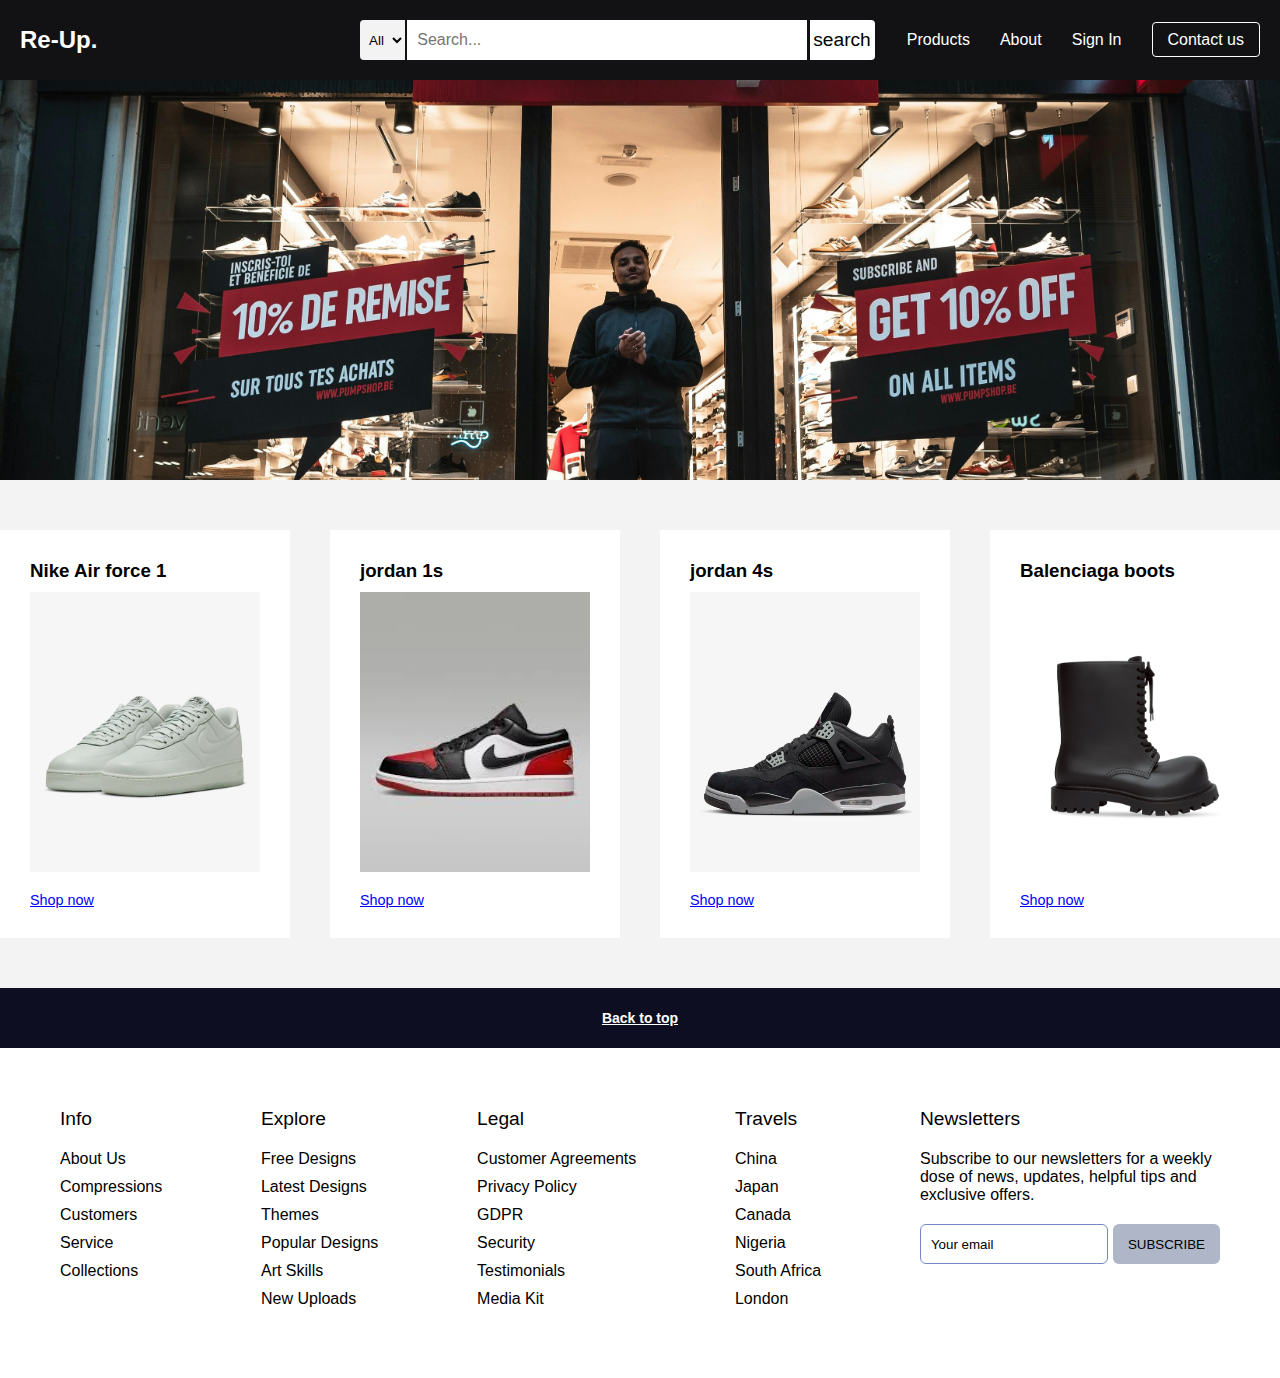
<file: index.html>
<!DOCTYPE html>
<html lang="en">
<head>
    <meta charset="UTF-8">
    <meta name="viewport" content="width=device-width, initial-scale=1.0">
    <link rel="stylesheet" href="./home.css">
    <title>Re-Up</title>
</head>
<body>
    <header>
        <nav class="navbar">
            <a class="logo" href="#">Re-Up<span>.</span></a>

            <div class="nav-search">
                <select class="select-search">
                  <option>All</option>
                  <option>All Categories</option>
                  <option>Nike Shoes</option>
                  <option>Adidas Shoes</option>
                  <option>Puma Shoes</option>
                  <option>Balenciaga Shoes</option>
                </select>
                <input type="text" placeholder="Search..." class="search-input">
                <div class="search-icon">
                  <span class="material-symbols-outlined">search</span>
                </div>

            <ul class="menu-links">
                <li><a href="#"></a></li>
                <li><a href="./product.html">Products</a></li>
                <li><a href="#">About</a></li>
                <li><a href="./signup.html"> Sign In</a></li>
                <li class="join-btn"><a href="#">Contact us</a></li>
            </ul>
        </nav>
    </header>

    <section class="hero-section"> </section>

    <section class="shop-section">
        <div class="shop-images">
          <div class="shop-link">
            <h3>Nike Air force 1</h3>
            <img src="./Assets/airf.png" alt="card">
            <a href="./AF1.html">Shop now</a>
          </div>
          <div class="shop-link">
            <h3>jordan 1s</h3>
            <img src="./Assets/AJ1.jpeg" alt="card">
            <a href="./AJ1.html">Shop now</a>
          </div>
          <div class="shop-link">
            <h3>jordan 4s</h3>
            <img src="./Assets/AJ4.jpg" alt="card">
            <a href="./AJ4.html">Shop now</a>
          </div>
          <div class="shop-link">
            <h3>Balenciaga boots</h3>
            <img src="./Assets/balencii.jpg" alt="card">
            <a href="#">Shop now</a>
          </div>
        </div>
      </section>

    <footer>
        <a href="#" class="footer-title">
            Back to top
        </a>

        <div class="footer-row">

            <div class="footer-col">
                <h4>Info</h4>
                <ul class="links">
                    <li><a href="#">About Us</a></li>
                    <li><a href="#">Compressions</a></li>
                    <li><a href="#">Customers</a></li>
                    <li><a href="#">Service</a></li>
                    <li><a href="#">Collections</a></li>
                </ul>
            </div>

            <div class="footer-col">
                <h4>Explore</h4>
                <ul class="links">
                    <li><a href="#">Free Designs</a></li>
                    <li><a href="#">Latest Designs</a></li>
                    <li><a href="#">Themes</a></li>
                    <li><a href="#">Popular Designs</a></li>
                    <li><a href="#">Art Skills</a></li>
                    <li><a href="#">New Uploads</a></li>
                </ul>
            </div>

            <div class="footer-col">
                <h4>Legal</h4>
                <ul class="links">
                    <li><a href="#">Customer Agreements</a></li>
                    <li><a href="#">Privacy Policy</a></li>
                    <li><a href="#">GDPR</a></li>
                    <li><a href="#">Security</a></li>
                    <li><a href="#">Testimonials</a></li>
                    <li><a href="#">Media Kit</a></li>
                </ul>
            </div>

            <div class="footer-col">
                <h4>Travels</h4>
                <ul class="links">
                    <li><a href="#">China</a></li>
                    <li><a href="#">Japan</a></li>
                    <li><a href="#">Canada</a></li>
                    <li><a href="#">Nigeria</a></li>
                    <li><a href="#">South Africa</a></li>
                    <li><a href="#">London</a></li>
                </ul>
            </div>

            <div class="footer-col">
                <h4>Newsletters</h4>
                <p>Subscribe to our newsletters for a weekly dose of news, updates, helpful tips and exclusive offers. </p>

                <form>
                    <input type="text" placeholder="Your email" required>
                    <button type="submit">SUBSCRIBE</button>
                </form>

                <div class="icons">
                    <i class="fa-brands fa-facebook-f"></i>
                    <i class="fa-brands fa-twitter"></i>
                    <i class="fa-brands fa-linkedin"></i>
                    <i class="fa-brands fa-github"></i>
                </div>

            </div>

        </div>
    </footer>


</body>
</html>
</file>
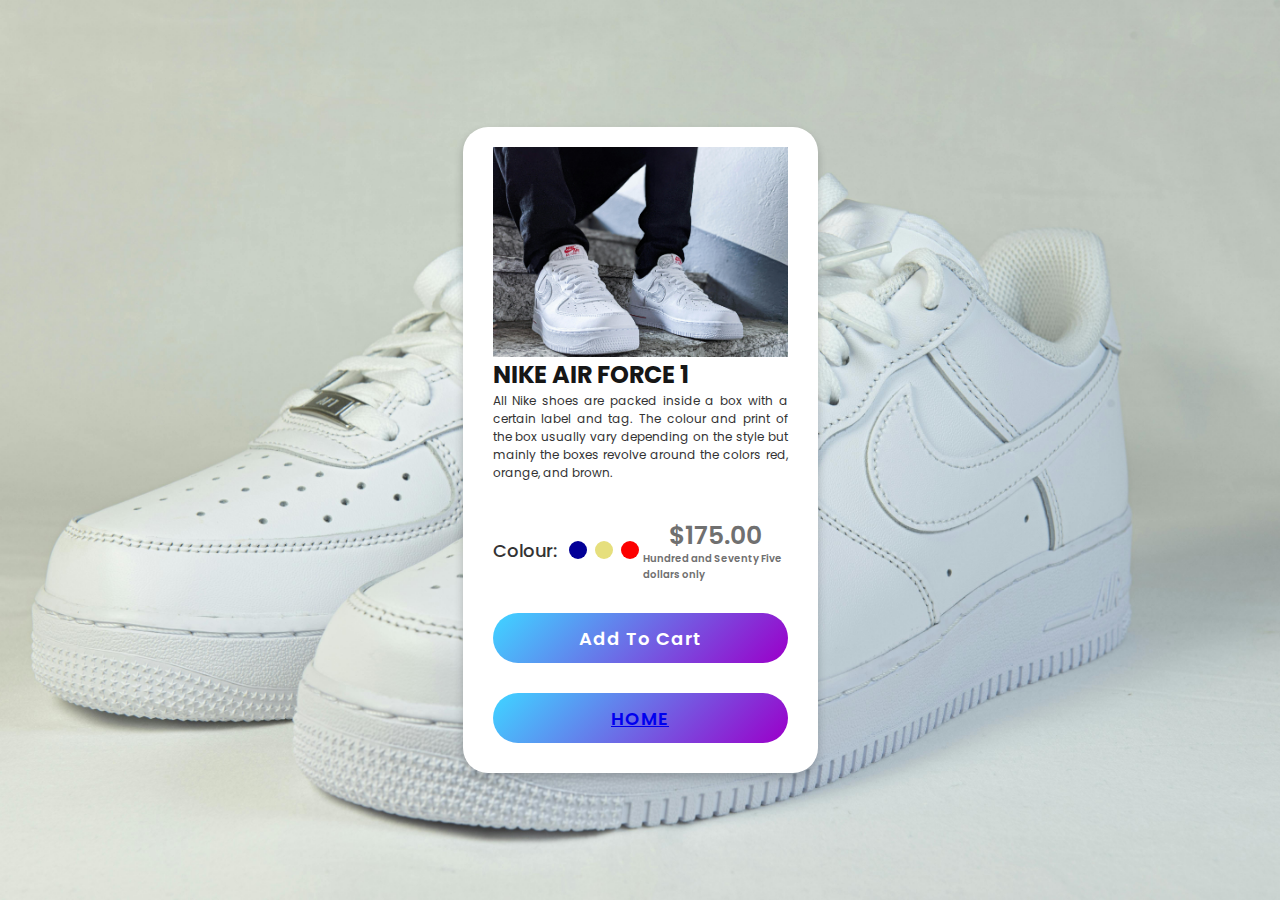
<file: AF1.html>
<!DOCTYPE html>
<html lang="en">
<head>
    <meta charset="UTF-8">
    <meta name="viewport" content="width=device-width, initial-scale=1.0">
    <link rel="stylesheet" href="./AF1.css">
    <title>airforce 1</title>
</head>
<body>
    <div class="product-card">
        <div class="logo-cart">
          <i class='bx bx-shopping-bag'></i>
        </div>
        <div class="main-images">
          <img id="blue" class="blue" src="./Assets/blue.png" alt="blue">
          <img id="beige" class="beige" src="./Assets/beige.png" alt="blue">
          <img id="red" class="red" src="./Assets/red.png" alt="">
        </div>
        <div class="shoe-details">
          <span class="shoe_name"><b>NIKE AIR FORCE 1</b></span>
          <p>All Nike shoes are packed inside a box with a certain label and tag. The colour and print of the box usually vary depending on the style but mainly the boxes revolve around the colors red, orange, and brown.</p>
          <div class="stars">
            <i class='bx bxs-star' ></i>
            <i class='bx bxs-star' ></i>
            <i class='bx bxs-star' ></i>
            <i class='bx bxs-star' ></i>
            <i class='bx bx-star' ></i>
          </div>
        </div>     
        <div class="color-price">
          <div class="color-option">
            <span class="color">Colour:</span>
            <div class="circles">
              <span class="circle blue"  id="blue"></span>
              <span class="circle beige " id="beige"></span>
              <span class="circle red " id="red"></span>
            </div>
          </div>
          <div class="price">
            <span class="price_num">$175.00</span>
            <span class="price_letter">Hundred and Seventy Five dollars only</span>
          </div>
        </div>
        <div class="button">
          <div class="button-layer"></div>
          <button>Add To Cart</button>
        </div>

        <div class="button">
            <div class="button-layer"></div>
            <button><a href="./index.html">HOME</a></button>
          </div>
      </div>
    
</body>
</html>
</file>
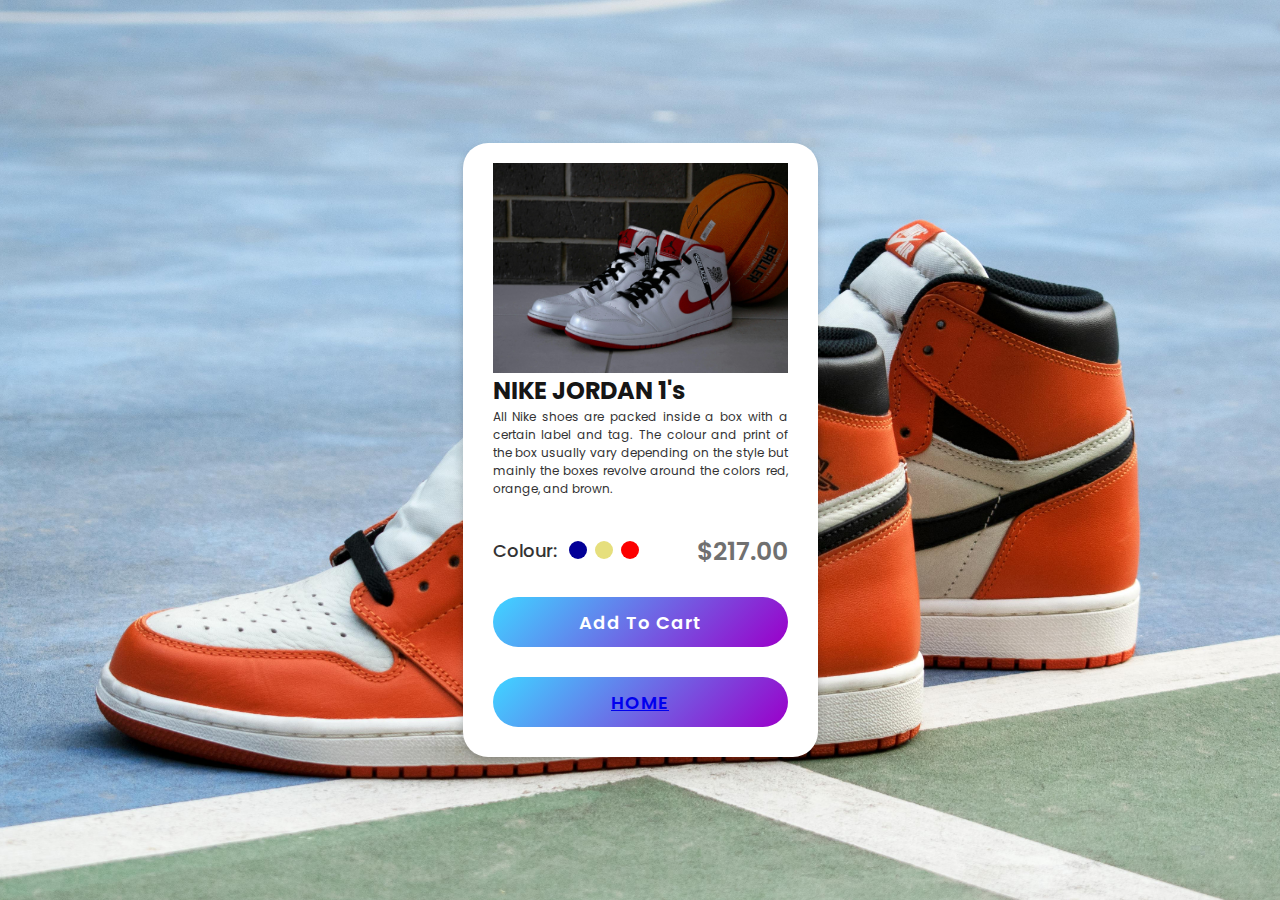
<file: AJ1.html>
<!DOCTYPE html>
<html lang="en">
<head>
    <meta charset="UTF-8">
    <meta name="viewport" content="width=device-width, initial-scale=1.0">
    <link rel="stylesheet" href="./AJ1.css">
    <title>Jordan 1's</title>
</head>
<body>
    <div class="product-card">
        <div class="logo-cart">
          <i class='bx bx-shopping-bag'></i>
        </div>
        <div class="main-images">
          <img id="blue" class="blue" src="./Assets/blue.png" alt="blue">
          <img id="beige" class="beige" src="./Assets/beige.png" alt="blue">
          <img id="red" class="red" src="./Assets/red.png" alt="">
        </div>
        <div class="shoe-details">
          <span class="shoe_name"><b>NIKE JORDAN 1's</b></span>
          <p>All Nike shoes are packed inside a box with a certain label and tag. The colour and print of the box usually vary depending on the style but mainly the boxes revolve around the colors red, orange, and brown.</p>
          <div class="stars">
            <i class='bx bxs-star' ></i>
            <i class='bx bxs-star' ></i>
            <i class='bx bxs-star' ></i>
            <i class='bx bxs-star' ></i>
            <i class='bx bx-star' ></i>
          </div>
        </div>     
        <div class="color-price">
          <div class="color-option">
            <span class="color">Colour:</span>
            <div class="circles">
              <span class="circle blue"  id="blue"></span>
              <span class="circle beige " id="beige"></span>
              <span class="circle red " id="red"></span>
            </div>
          </div>
          <div class="price">
            <span class="price_num">$217.00</span>
            <span class="price_letter"></span>
          </div>
        </div>
        <div class="button">
          <div class="button-layer"></div>
          <button>Add To Cart</button>
        </div>

        <div class="button">
            <div class="button-layer"></div>
            <button><a href="./index.html">HOME</a></button>
          </div>
      </div>
</body>
</html>
</file>
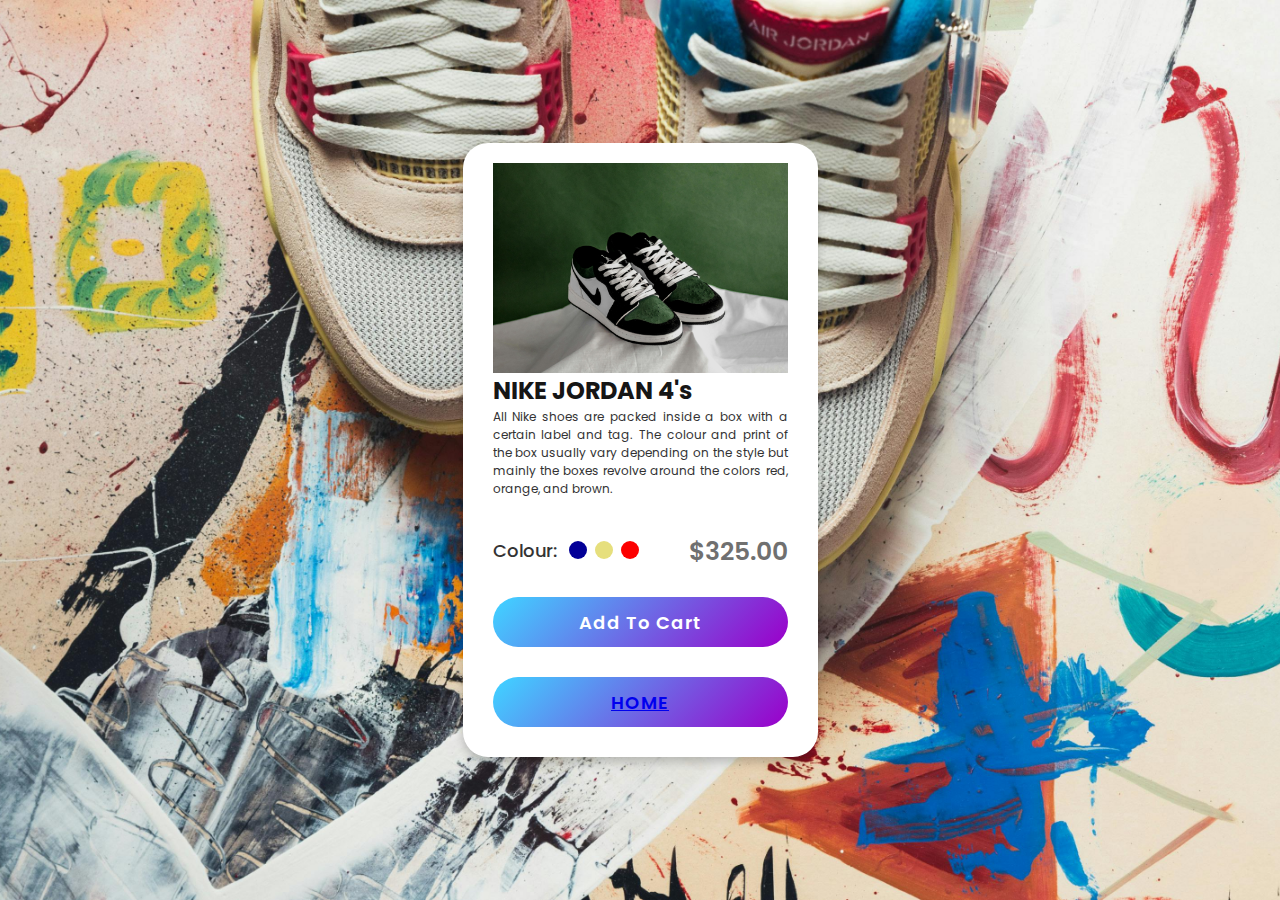
<file: AJ4.html>
<!DOCTYPE html>
<html lang="en">
<head>
    <meta charset="UTF-8">
    <meta name="viewport" content="width=device-width, initial-scale=1.0">
    <link rel="stylesheet" href="./AJ4.css">
    <title>Jorddan 4's</title>
</head>
<body>
    <div class="product-card">
        <div class="logo-cart">
          <i class='bx bx-shopping-bag'></i>
        </div>
        <div class="main-images">
          <img id="blue" class="blue" src="./Assets/blue.png" alt="blue">
          <img id="beige" class="beige" src="./Assets/beige.png" alt="blue">
          <img id="red" class="red" src="./Assets/red.png" alt="">
        </div>
        <div class="shoe-details">
          <span class="shoe_name"><b>NIKE JORDAN 4's</b></span>
          <p>All Nike shoes are packed inside a box with a certain label and tag. The colour and print of the box usually vary depending on the style but mainly the boxes revolve around the colors red, orange, and brown.</p>
          <div class="stars">
            <i class='bx bxs-star' ></i>
            <i class='bx bxs-star' ></i>
            <i class='bx bxs-star' ></i>
            <i class='bx bxs-star' ></i>
            <i class='bx bx-star' ></i>
          </div>
        </div>     
        <div class="color-price">
          <div class="color-option">
            <span class="color">Colour:</span>
            <div class="circles">
              <span class="circle blue"  id="blue"></span>
              <span class="circle beige " id="beige"></span>
              <span class="circle red " id="red"></span>
            </div>
          </div>
          <div class="price">
            <span class="price_num">$325.00</span>
            <span class="price_letter"> </span>
          </div>
        </div>
        <div class="button">
          <div class="button-layer"></div>
          <button>Add To Cart</button>
        </div>

        <div class="button">
            <div class="button-layer"></div>
            <button><a href="./index.html">HOME</a></button>
          </div>
      </div>
</body>
</html>
</file>
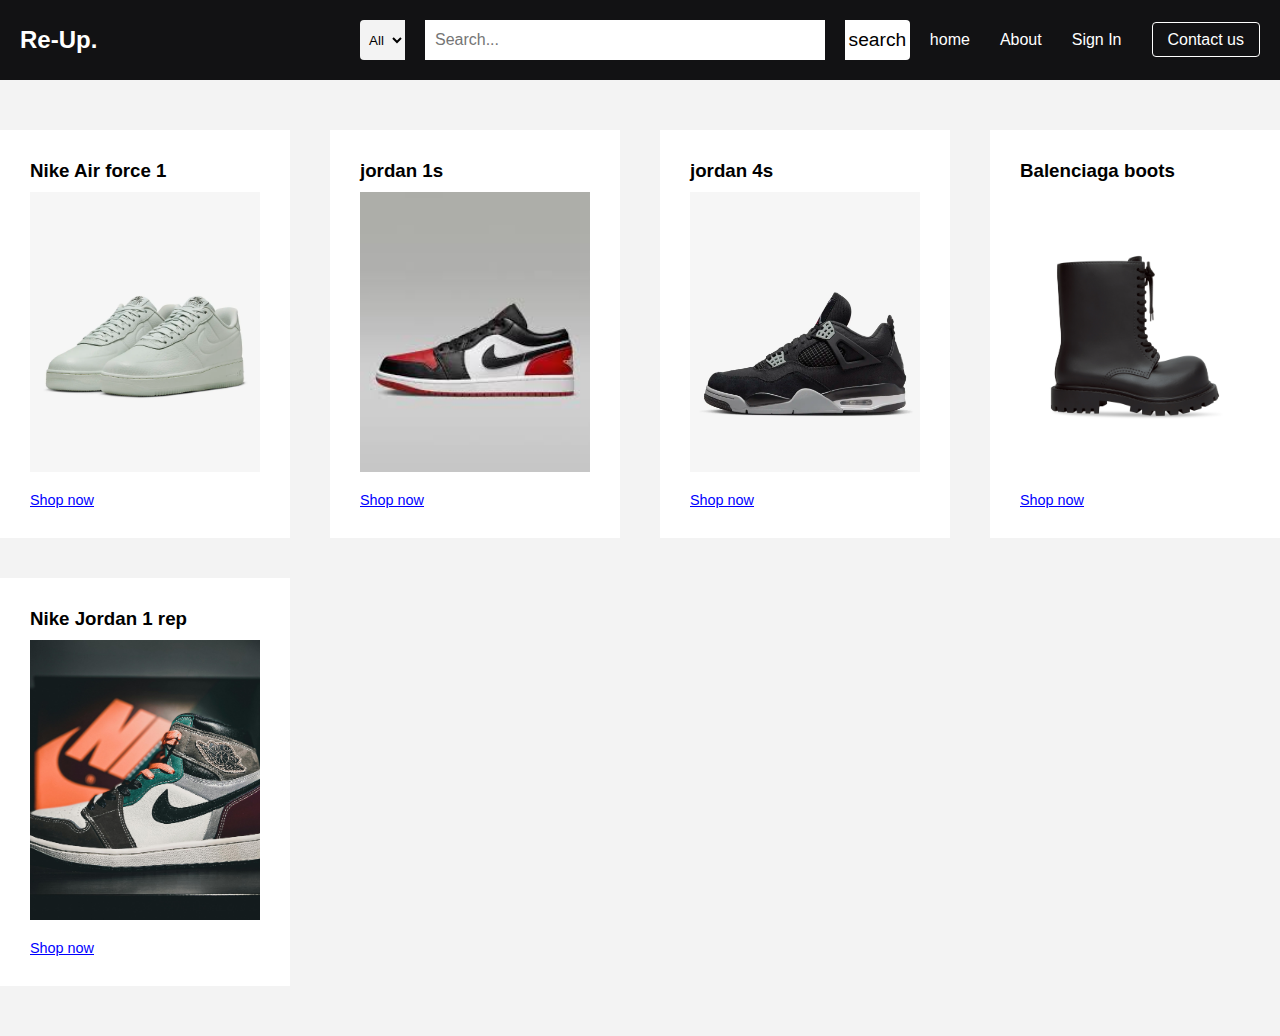
<file: product.html>
<!DOCTYPE html>
<html lang="en">
<head>
    <meta charset="UTF-8">
    <meta name="viewport" content="width=device-width, initial-scale=1.0">
    <link rel="stylesheet" href="./product.css">
    <title>Products</title>
</head>
<body>
    <header>
        <nav class="navbar">
            <a class="logo" href="#">Re-Up<span>.</span></a>

            <div class="nav-search">
                <select class="select-search">
                  <option>All</option>
                  <option>All Categories</option>
                  <option>Nike Shoes</option>
                  <option>Adidas Shoes</option>
                  <option>Puma Shoes</option>
                  <option>Balenciaga Shoes</option>
                </select>
                <input type="text" placeholder="Search..." class="search-input">
                <div class="search-icon">
                  <span class="material-symbols-outlined">search</span>
                </div>

            <ul class="menu-links">
                <li><a href="./index.html">home</a></li>
                <li><a href="#">About</a></li>
                <li><a href="./signup.html"> Sign In</a></li>
                <li class="join-btn"><a href="#">Contact us</a></li>
            </ul>
        </nav>
    </header>
    
    <section class="shop-section">
        <div class="shop-images">
            
          <div class="shop-link">
            <h3>Nike Air force 1</h3>
            <img src="./Assets/airf.png" alt="card">
            <a href="./AF1.html">Shop now</a>
          </div>

          <div class="shop-link">
            <h3>jordan 1s</h3>
            <img src="./Assets/AJ1.jpeg" alt="card">
            <a href="#">Shop now</a>
          </div>

          <div class="shop-link">
            <h3>jordan 4s</h3>
            <img src="./Assets/AJ4.jpg" alt="card">
            <a href="#">Shop now</a>
          </div>

          <div class="shop-link">
            <h3>Balenciaga boots</h3>
            <img src="./Assets/balencii.jpg" alt="card">
            <a href="#">Shop now</a>
          </div>

          <div class="shop-link">
            <h3>Nike Jordan 1 rep</h3>
            <img src="./Assets/Jordan1s.jpg" alt="card">
            <a href="#">Shop now</a>
          </div>

        </div>
      </section>


</body>
</html>
</file>
<file: home.css>
*{
    margin: 0;
    padding: 0;
    box-sizing: border-box;
    font-family: 'Gill Sans', 'Gill Sans MT', Calibri, 'Trebuchet MS', sans-serif;
}

header{
    left: 0;
    right: 0;
    width: 100%;
    z-index: 1;
    padding: 20px;
    background: #121214;
}

header .navbar{
    max-width: 1280px;
    margin: none;
    display: flex;
    align-items: center;
    justify-content: space-between;
}

.navbar .logo {
    color: #fff;
    font-weight: 600;
    font-size: 1.5rem;
    text-decoration: none;
}

.nav-search {
    display: flex;
    justify-content: space-between;
    max-width: 900px;
    width: 100%;
    height: 40px;
    border-radius: 5px;
}

.select-search {
    background: #f3f3f3;
    width: 45px;
    text-align: center;
    border-top-left-radius: 4px;
    border-bottom-left-radius: 4px;
    border: none;
}

.search-input {
    max-width: 400px;
    width: 100%;
    font-size: 1rem;
    border: none;
    outline: none;
    padding-left: 10px;
}

.search-icon {
    max-width: 65px;
    width: 100%;
    display: flex;
    justify-content: center;
    align-items: center;
    font-size: 1.2rem;
    background: #ffffff;
    color: #000000;
    cursor: pointer;
    border-top-right-radius: 4px;
    border-bottom-right-radius: 4px;
}

.navbar .menu-links{
    display: flex;
    align-items: center;
    list-style: none;
    gap: 30px;
}

.navbar a{
    text-decoration: none;
    color: #fff;
}

.navbar .menu-links li a{
    text-decoration: none;
    color: #fff;
}

.navbar .menu-links .language-item a{
    display: flex;
    gap: 8px;
    align-items: center;
}

.navbar .menu-links .language-item span{
    font-size: 1.3rem;
}

.navbar .menu-links li a:hover{
    color: #1dbf73;
}

.navbar .menu-links .join-btn a{
    border: 1px solid #fff;
    padding: 8px 15px;
    border-radius: 4px;
}

.navbar .menu-links.join-btn a:hover{
    color: #fff;
    border-color: transparent;
    background: #1dbf73;
}

.hero-section {
    height: 400px;
    background-image: url("./Assets/storeback.jpg");
    background-position: center;
    background-size: cover;
}

@media screen and (max-width: 900px) {
    
    .navbar .nav-search .menu-links{
        height: 100vh;
        max-width: 300px;
        width: 100%;
        background: #fff;
        position: fixed;
        left: -300px;
        top: 0;
        display: block;
        padding: 75px 40px 0;
        transition: left 0.2s ease;
    }

    .navbar .nav-search .menu-links li{
        margin-bottom: 30px;
    }

    .navbar .nav-search .menu-links li{
        color: #000;
        font-size: 1.1rem;
    }
    
    .navbar .nav-search .menu-links .join-btn a{
        padding: 0;
    }
    
    .navbar .nav-search .menu-links .join-btn a:hover{
        color: #1dbf73;
        background: none;
    }
    
    .hero-section{
        height: 450px;
        background:url(./Assets/thatshii.jpg);
        background-position: center;
        background-size: cover;
    }
}

.shop-section {
    display: flex;
    align-items: center;
    flex-direction: column;
    background-color: #f3f3f3;
    padding: 50px 0;
}

.shop-images {
    display: grid;
    grid-template-columns: repeat(auto-fit, minmax(250px, 1fr));
    gap: 40px;
    max-width: 1280px;
    width: 100%;
}

.shop-link {
    background-color: #fff;
    padding: 30px;
    display: flex;
    cursor: pointer;
    flex-direction: column;
    white-space: nowrap;
}

.shop-link img {
    width: 100%;
    height: 280px;
    object-fit: cover;
    margin-bottom: 10px;
}

.shop-link h3 {
    margin-bottom: 10px;
}

.shop-link a {
    display: inline-block;
    margin-top: 10px;
    font-size: 0.9rem;
    color: blue;
    font-weight: 500;
    transition: color 0.3s ease;
}

.shop-link:hover a {
    color: #c7511f;
    text-decoration: underline;
}

@media (max-width: 1200px) {
    .shop-section .shop-images .shop-link{
        padding: 15px;
    }
}

@media screen and (max-width: 980px) {
    .shop-section{
        margin: 0 auto;
    }
}

.footer-title {
    display: flex;
    align-items: center;
    justify-content: center;
    background-color: #0e0e22;
    color: #fff;
    font-size: 0.875rem;
    font-weight: 600;
    height: 60px;
}

.footer-row {
    display: flex;
    flex-wrap: wrap;
    justify-content: space-between;
    gap: 3.5rem;
    padding: 60px;
}

.footer-row .footer-col h4 {
    color: #000000;
    font-size: 1.2rem;
    font-weight: 400;
}

.footer-col .links {
    margin-top: 20px;
}

.footer-col .links li {
    list-style: none;
    margin-bottom: 10px;
}

.footer-col .links li a {
    text-decoration: none;
    color: #000000;
}

.footer-col .links li a:hover {
    color: #000000;
}

.footer-col p {
    margin: 20px 0;
    color: #000000;
    max-width: 300px;
}

.footer-col form {
    display: flex;
    gap: 5px;
}

.footer-col input {
    height: 40px;
    border-radius: 6px;
    background: none;
    width: 100%;
    outline: none;
    border: 1px solid #7489C6;
    caret-color: #000000;
    padding-left: 10px;
}

.footer-col input::placeholder {
    color: #000000;
}

.footer-col form button {
    background: #afb6c7;
    outline: none;
    border: none;
    padding: 10px 15px;
    border-radius: 6px;
    cursor: pointer;
    font-weight: 500;
    transition: 0.2s ease; 
}

.footer-col form button:hover {
    background: #cecccc;
}

.footer-col .icons {
    display: flex;
    margin-top: 30px;
    gap: 30px;
    cursor: pointer;
}

.footer-col .icons i {
    color: #afb6c7;
}

.footer-col .icons i:hover {
    color: #ffffff;
}

@media (max-width: 768px) {
     .footer-row {
        padding: 20px;
        gap: 1rem;
    }

    .footer-col form {
        display: block;
    }

    .footer-col form :where(input, button) {
        width: 100%;
    }

    .footer-col form button {
        margin: 10px 0 0;
    }
}
</file>
<file: AF1.css>
@import url('https://fonts.googleapis.com/css2?family=Poppins:wght@400;500;600&display=swap');
*{
  margin: 0;
  padding: 0;
  box-sizing: border-box;
  font-family: 'Poppins', sans-serif;
}
body{
  height: 100vh;
  display: flex;
  align-items: center;
  justify-content: center;
  background-image: url(./Assets/AF1back.jpg);
  background-position: center;
  background-size: cover;
}
.product-card {
  position: relative;
  max-width: 355px;
  width: 100%;
  border-radius: 25px;
  padding: 20px 30px 30px 30px;
  background: #fff;
  box-shadow: 0 5px 10px rgba(0, 0, 0, 0.2);
  z-index: 3;
  overflow: hidden;
}
.product-card .logo-cart{
  display: flex;
  align-items: center;
  justify-content: space-between;
}
.product-card .logo-cart img{
  height: 60px;
  width: 60px;
  object-fit: cover;
}
.product-card .logo-cart i{
  font-size: 27px;
  color: #707070;
  cursor: pointer;
  transition: color 0.3s ease;
}
.product-card .logo-cart i:hover{
  color: #333;
}
.product-card .main-images{
  background-image: url(./Assets/AF1productimg.jpg);
  background-position: center;
  background-size: cover;
  position: relative;
  height: 210px;
}
.product-card .main-images img{
  position: absolute;
  height: 300px;
  width: 300px;
  object-fit: cover;
  transform: rotate(18deg);
  left: 12px;
  top: -40px;
  z-index: -1;
  opacity: 0;
  transition: opacity 0.5s ease;
}
.product-card .main-images img.active{
  opacity: 1;
}
.product-card .shoe-details .shoe_name{
  font-size: 24px;
  font-weight: 500;
  color: #161616;
}
.product-card .shoe-details p{
  font-size: 12px;
  font-weight: 400;
  color: #333;
  text-align: justify;
}
.product-card .shoe-details .stars i{
  margin: 0 -1px;
  color: #333;
}
.product-card .color-price .color-option{
  display: flex;
  align-items: center;
}
.color-price{
  display: flex;
  justify-content: space-between;
  align-items: center;
  margin-top: 10px;
}
.color-price .color-option .color{
  font-size: 18px;
  font-weight: 500;
  color: #333;
  margin-right: 8px;
}
.color-option  .circles{
  display: flex;
}
.color-option  .circles .circle{
  height: 18px;
  width: 18px;
  background: #ffffff;
  border-radius: 50%;
  margin: 0 4px;
  cursor: pointer;
  transition: all 0.4s ease;
}
.color-option  .circles .circle.blue{
    background: #030097;
  }
.color-option  .circles .circle.blue.active{
  box-shadow: 0 0 0 2px #fff,
               0 0 0 4px #030097;
}
.color-option  .circles .circle.beige{
  background: #e6df7d;
}
.color-option  .circles .circle.beige.active{
  box-shadow: 0 0 0 2px #fff,
               0 0 0 4px #e6df7d;
}
.color-option  .circles .circle.red{
  background: #fc0000;
}
.color-option  .circles .circle.yellow.active{
  box-shadow: 0 0 0 2px #fff,
               0 0 0 4px #ff0000;
}
.color-price .price{
  display: flex;
  flex-direction: column;
  justify-content: center;
  align-items: center;
}
.color-price .price .price_num{
  font-size: 25px;
  font-weight: 600;
  color: #707070;
}
.color-price .price .price_letter{
  font-size: 10px;
  font-weight: 600;
  margin-top: -4px;
  color: #707070;
}
.product-card .button{
  position: relative;
  height: 50px;
  width: 100%;
  border-radius: 25px;
  margin-top: 30px;
  overflow: hidden;
}
.product-card .button .button-layer{
  position: absolute;
  height: 100%;
  width: 300%;
  left: -100%;
  background-image: linear-gradient(135deg,#9708CC, #43CBFF,#9708CC, #43CBFF );
  transition: all 0.4s ease;
  border-radius: 25PX;
}
.product-card .button:hover .button-layer{
  left: 0;
}
.product-card .button button{
  position: relative;
  height: 100%;
  width: 100%;
  background: none;
  outline: none;
  border: none;
  font-size: 18px;
  font-weight: 600;
  letter-spacing: 1px;
  color: #fff;
}

@media (max-width: 1200px) {
    .product-card .color-price{
        padding: 15px;
    }

    .color-option{
        padding: 0;
    }
}

@media screen and (max-width: 980px) {
    .product-card{
        margin: 0 auto;
    }
}
</file>
<file: AJ1.css>
@import url('https://fonts.googleapis.com/css2?family=Poppins:wght@400;500;600&display=swap');
*{
  margin: 0;
  padding: 0;
  box-sizing: border-box;
  font-family: 'Poppins', sans-serif;
}
body{
  height: 100vh;
  display: flex;
  align-items: center;
  justify-content: center;
  background-image: url(./Assets/AJ1back.jpg);
  background-position: center;
  background-size: cover;
}
.product-card {
  position: relative;
  max-width: 355px;
  width: 100%;
  border-radius: 25px;
  padding: 20px 30px 30px 30px;
  background: #fff;
  box-shadow: 0 5px 10px rgba(0, 0, 0, 0.2);
  z-index: 3;
  overflow: hidden;
}
.product-card .logo-cart{
  display: flex;
  align-items: center;
  justify-content: space-between;
}
.product-card .logo-cart img{
  height: 60px;
  width: 60px;
  object-fit: cover;
}
.product-card .logo-cart i{
  font-size: 27px;
  color: #707070;
  cursor: pointer;
  transition: color 0.3s ease;
}
.product-card .logo-cart i:hover{
  color: #333;
}
.product-card .main-images{
  background-image: url(./Assets/AJ1productback.jpg);
  background-position: center;
  background-size: cover;
  position: relative;
  height: 210px;
}
.product-card .main-images img{
  position: absolute;
  height: 300px;
  width: 300px;
  object-fit: cover;
  transform: rotate(18deg);
  left: 12px;
  top: -40px;
  z-index: -1;
  opacity: 0;
  transition: opacity 0.5s ease;
}
.product-card .main-images img.active{
  opacity: 1;
}
.product-card .shoe-details .shoe_name{
  font-size: 24px;
  font-weight: 500;
  color: #161616;
}
.product-card .shoe-details p{
  font-size: 12px;
  font-weight: 400;
  color: #333;
  text-align: justify;
}
.product-card .shoe-details .stars i{
  margin: 0 -1px;
  color: #333;
}
.product-card .color-price .color-option{
  display: flex;
  align-items: center;
}
.color-price{
  display: flex;
  justify-content: space-between;
  align-items: center;
  margin-top: 10px;
}
.color-price .color-option .color{
  font-size: 18px;
  font-weight: 500;
  color: #333;
  margin-right: 8px;
}
.color-option  .circles{
  display: flex;
}
.color-option  .circles .circle{
  height: 18px;
  width: 18px;
  background: #ffffff;
  border-radius: 50%;
  margin: 0 4px;
  cursor: pointer;
  transition: all 0.4s ease;
}
.color-option  .circles .circle.blue{
    background: #030097;
  }
.color-option  .circles .circle.blue.active{
  box-shadow: 0 0 0 2px #fff,
               0 0 0 4px #030097;
}
.color-option  .circles .circle.beige{
  background: #e6df7d;
}
.color-option  .circles .circle.beige.active{
  box-shadow: 0 0 0 2px #fff,
               0 0 0 4px #e6df7d;
}
.color-option  .circles .circle.red{
  background: #fc0000;
}
.color-option  .circles .circle.yellow.active{
  box-shadow: 0 0 0 2px #fff,
               0 0 0 4px #ff0000;
}
.color-price .price{
  display: flex;
  flex-direction: column;
  justify-content: center;
  align-items: center;
}
.color-price .price .price_num{
  font-size: 25px;
  font-weight: 600;
  color: #707070;
}
.color-price .price .price_letter{
  font-size: 10px;
  font-weight: 600;
  margin-top: -4px;
  color: #707070;
}
.product-card .button{
  position: relative;
  height: 50px;
  width: 100%;
  border-radius: 25px;
  margin-top: 30px;
  overflow: hidden;
}
.product-card .button .button-layer{
  position: absolute;
  height: 100%;
  width: 300%;
  left: -100%;
  background-image: linear-gradient(135deg,#9708CC, #43CBFF,#9708CC, #43CBFF );
  transition: all 0.4s ease;
  border-radius: 25PX;
}
.product-card .button:hover .button-layer{
  left: 0;
}
.product-card .button button{
  position: relative;
  height: 100%;
  width: 100%;
  background: none;
  outline: none;
  border: none;
  font-size: 18px;
  font-weight: 600;
  letter-spacing: 1px;
  color: #fff;
}

@media (max-width: 1200px) {
    .product-card .color-price{
        padding: 15px;
    }

    .color-option{
        padding: 0;
    }
}

@media screen and (max-width: 980px) {
    .product-card{
        margin: 0 auto;
    }
}
</file>
<file: AJ4.css>
@import url('https://fonts.googleapis.com/css2?family=Poppins:wght@400;500;600&display=swap');
*{
  margin: 0;
  padding: 0;
  box-sizing: border-box;
  font-family: 'Poppins', sans-serif;
}
body{
  height: 100vh;
  display: flex;
  align-items: center;
  justify-content: center;
  background-image: url(./Assets/AJ4back.jpg);
  background-position: center;
  background-size: cover;
}
.product-card {
  position: relative;
  max-width: 355px;
  width: 100%;
  border-radius: 25px;
  padding: 20px 30px 30px 30px;
  background: #fff;
  box-shadow: 0 5px 10px rgba(0, 0, 0, 0.2);
  z-index: 3;
  overflow: hidden;
}
.product-card .logo-cart{
  display: flex;
  align-items: center;
  justify-content: space-between;
}
.product-card .logo-cart img{
  height: 60px;
  width: 60px;
  object-fit: cover;
}
.product-card .logo-cart i{
  font-size: 27px;
  color: #707070;
  cursor: pointer;
  transition: color 0.3s ease;
}
.product-card .logo-cart i:hover{
  color: #333;
}
.product-card .main-images{
  background-image: url(./Assets/AJ4productback.jpg);
  background-position: center;
  background-size: cover;
  position: relative;
  height: 210px;
}
.product-card .main-images img{
  position: absolute;
  height: 300px;
  width: 300px;
  object-fit: cover;
  transform: rotate(18deg);
  left: 12px;
  top: -40px;
  z-index: -1;
  opacity: 0;
  transition: opacity 0.5s ease;
}
.product-card .main-images img.active{
  opacity: 1;
}
.product-card .shoe-details .shoe_name{
  font-size: 24px;
  font-weight: 500;
  color: #161616;
}
.product-card .shoe-details p{
  font-size: 12px;
  font-weight: 400;
  color: #333;
  text-align: justify;
}
.product-card .shoe-details .stars i{
  margin: 0 -1px;
  color: #333;
}
.product-card .color-price .color-option{
  display: flex;
  align-items: center;
}
.color-price{
  display: flex;
  justify-content: space-between;
  align-items: center;
  margin-top: 10px;
}
.color-price .color-option .color{
  font-size: 18px;
  font-weight: 500;
  color: #333;
  margin-right: 8px;
}
.color-option  .circles{
  display: flex;
}
.color-option  .circles .circle{
  height: 18px;
  width: 18px;
  background: #ffffff;
  border-radius: 50%;
  margin: 0 4px;
  cursor: pointer;
  transition: all 0.4s ease;
}
.color-option  .circles .circle.blue{
    background: #030097;
  }
.color-option  .circles .circle.blue.active{
  box-shadow: 0 0 0 2px #fff,
               0 0 0 4px #030097;
}
.color-option  .circles .circle.beige{
  background: #e6df7d;
}
.color-option  .circles .circle.beige.active{
  box-shadow: 0 0 0 2px #fff,
               0 0 0 4px #e6df7d;
}
.color-option  .circles .circle.red{
  background: #fc0000;
}
.color-option  .circles .circle.yellow.active{
  box-shadow: 0 0 0 2px #fff,
               0 0 0 4px #ff0000;
}
.color-price .price{
  display: flex;
  flex-direction: column;
  justify-content: center;
  align-items: center;
}
.color-price .price .price_num{
  font-size: 25px;
  font-weight: 600;
  color: #707070;
}
.color-price .price .price_letter{
  font-size: 10px;
  font-weight: 600;
  margin-top: -4px;
  color: #707070;
}
.product-card .button{
  position: relative;
  height: 50px;
  width: 100%;
  border-radius: 25px;
  margin-top: 30px;
  overflow: hidden;
}
.product-card .button .button-layer{
  position: absolute;
  height: 100%;
  width: 300%;
  left: -100%;
  background-image: linear-gradient(135deg,#9708CC, #43CBFF,#9708CC, #43CBFF );
  transition: all 0.4s ease;
  border-radius: 25PX;
}
.product-card .button:hover .button-layer{
  left: 0;
}
.product-card .button button{
  position: relative;
  height: 100%;
  width: 100%;
  background: none;
  outline: none;
  border: none;
  font-size: 18px;
  font-weight: 600;
  letter-spacing: 1px;
  color: #fff;
}

@media (max-width: 1200px) {
    .product-card .color-price{
        padding: 15px;
    }

    .color-option{
        padding: 0;
    }
}

@media screen and (max-width: 980px) {
    .product-card{
        margin: 0 auto;
    }
}
</file>
<file: product.css>
*{
    margin: 0;
    padding: 0;
    box-sizing: border-box;
    font-family: 'Gill Sans', 'Gill Sans MT', Calibri, 'Trebuchet MS', sans-serif;
}

header{
    left: 0;
    right: 0;
    width: 100%;
    z-index: 1;
    padding: 20px;
    background: #121214;
}

header .navbar{
    max-width: 1280px;
    margin: none;
    display: flex;
    align-items: center;
    justify-content: space-between;
}

.navbar .logo {
    color: #fff;
    font-weight: 600;
    font-size: 1.5rem;
    text-decoration: none;
}

.nav-search {
    display: flex;
    justify-content: space-between;
    max-width: 900px;
    width: 100%;
    height: 40px;
    border-radius: 5px;
}

.select-search {
    background: #f3f3f3;
    width: 45px;
    text-align: center;
    border-top-left-radius: 4px;
    border-bottom-left-radius: 4px;
    border: none;
}

.search-input {
    max-width: 400px;
    width: 100%;
    font-size: 1rem;
    border: none;
    outline: none;
    padding-left: 10px;
}

.search-icon {
    max-width: 65px;
    width: 100%;
    display: flex;
    justify-content: center;
    align-items: center;
    font-size: 1.2rem;
    background: #ffffff;
    color: #000000;
    cursor: pointer;
    border-top-right-radius: 4px;
    border-bottom-right-radius: 4px;
}

.navbar .menu-links{
    display: flex;
    align-items: center;
    list-style: none;
    gap: 30px;
}

.navbar a{
    text-decoration: none;
    color: #fff;
}

.navbar .menu-links li a{
    text-decoration: none;
    color: #fff;
}

.navbar .menu-links .language-item a{
    display: flex;
    gap: 8px;
    align-items: center;
}

.navbar .menu-links .language-item span{
    font-size: 1.3rem;
}

.navbar .menu-links li a:hover{
    color: #1dbf73;
}

.navbar .menu-links .join-btn a{
    border: 1px solid #fff;
    padding: 8px 15px;
    border-radius: 4px;
}

.navbar .menu-links.join-btn a:hover{
    color: #fff;
    border-color: transparent;
    background: #1dbf73;
}

@media screen and (max-width: 900px) {
    
    .navbar .nav-search .menu-links{
        height: 100vh;
        max-width: 300px;
        width: 100%;
        background: #fff;
        position: fixed;
        left: -300px;
        top: 0;
        display: block;
        padding: 75px 40px 0;
        transition: left 0.2s ease;
    }

    .navbar .nav-search .menu-links li{
        margin-bottom: 30px;
    }

    .navbar .nav-search .menu-links li{
        color: #000;
        font-size: 1.1rem;
    }
    
    .navbar .nav-search .menu-links .join-btn a{
        padding: 0;
    }
    
    .navbar .nav-search .menu-links .join-btn a:hover{
        color: #1dbf73;
        background: none;
    }
}

.shop-section {
    display: flex;
    align-items: center;
    flex-direction: column;
    background-color: #f3f3f3;
    padding: 50px 0;
}

.shop-images {
    display: grid;
    grid-template-columns: repeat(auto-fit, minmax(250px, 1fr));
    gap: 40px;
    max-width: 1280px;
    width: 100%;
}

.shop-link {
    background-color: #fff;
    padding: 30px;
    display: flex;
    cursor: pointer;
    flex-direction: column;
    white-space: nowrap;
}

.shop-link img {
    width: 100%;
    height: 280px;
    object-fit: cover;
    margin-bottom: 10px;
}

.shop-link h3 {
    margin-bottom: 10px;
}

.shop-link a {
    display: inline-block;
    margin-top: 10px;
    font-size: 0.9rem;
    color: blue;
    font-weight: 500;
    transition: color 0.3s ease;
}

.shop-link:hover a {
    color: #c7511f;
    text-decoration: underline;
}

@media (max-width: 1200px) {
    .shop-section .shop-images .shop-link{
        padding: 15px;
    }
}

@media screen and (max-width: 980px) {
    .shop-section{
        margin: 0 auto;
    }
}
</file>
